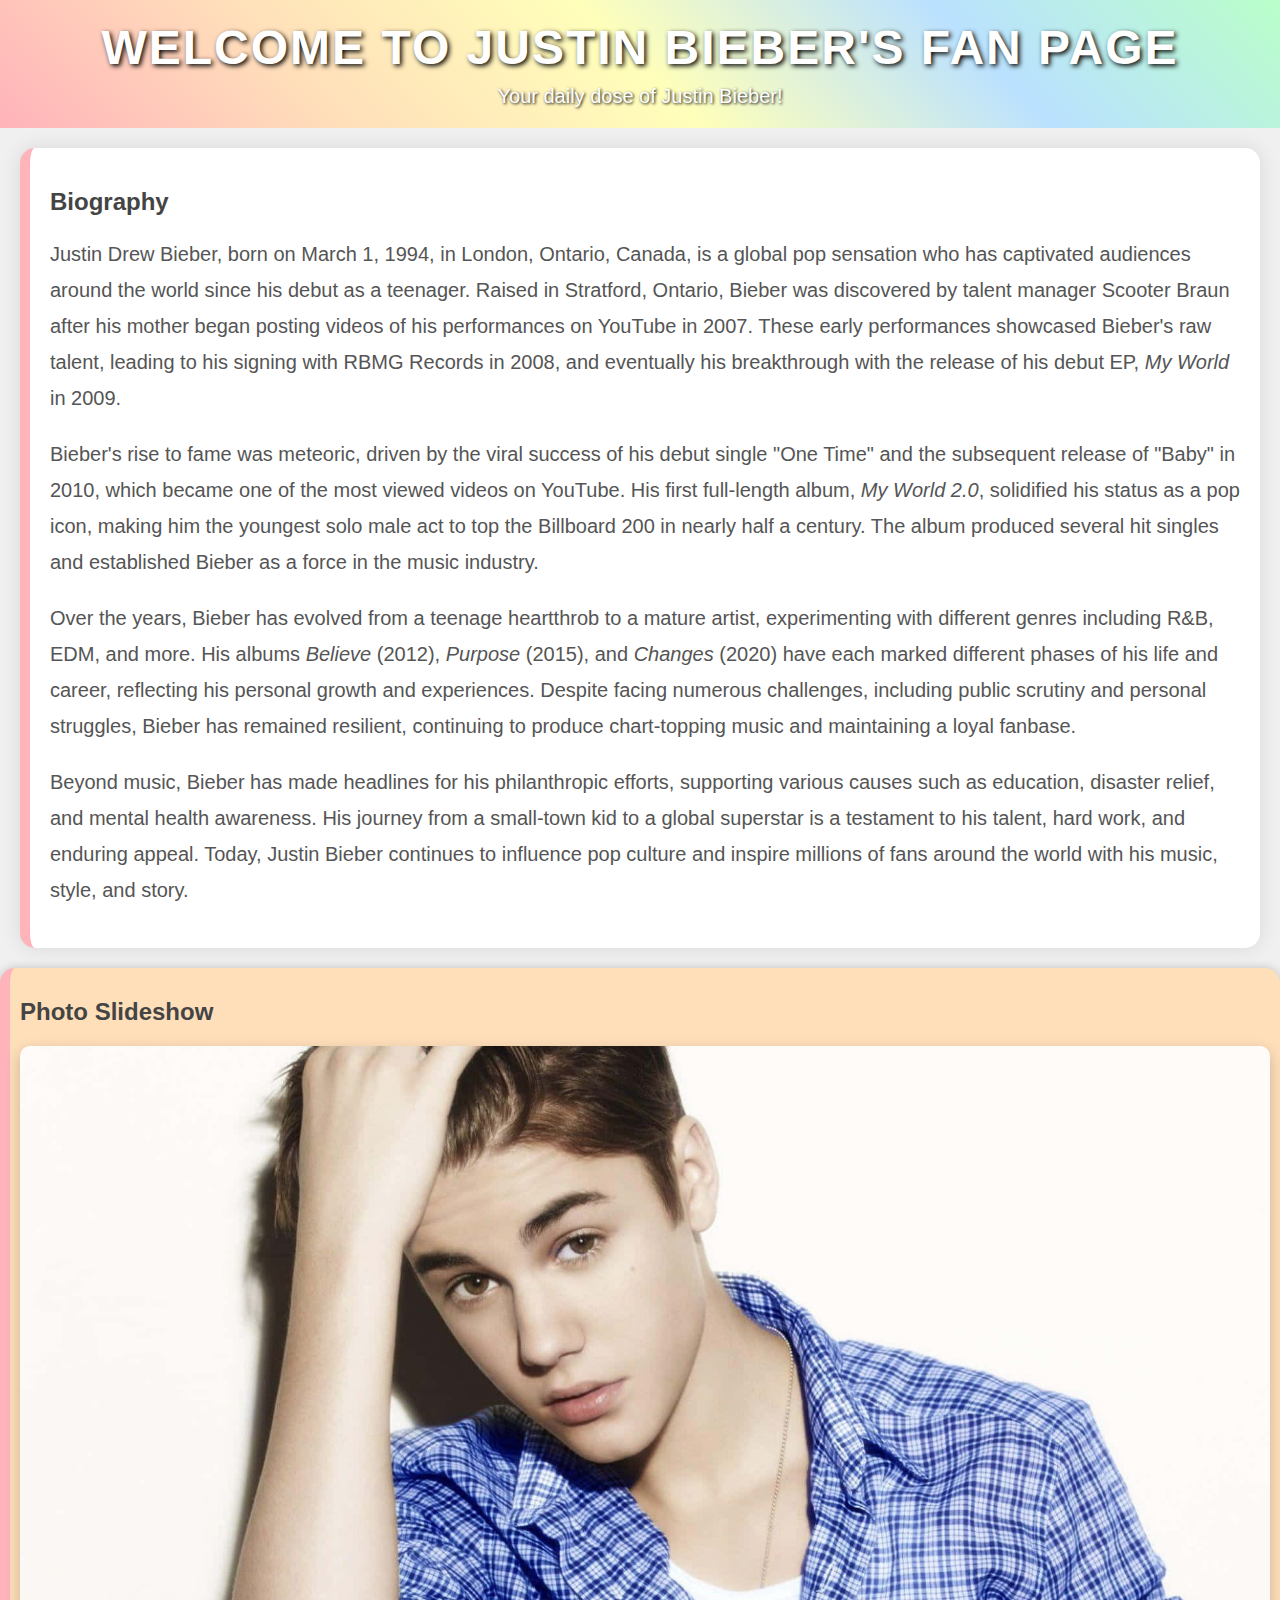
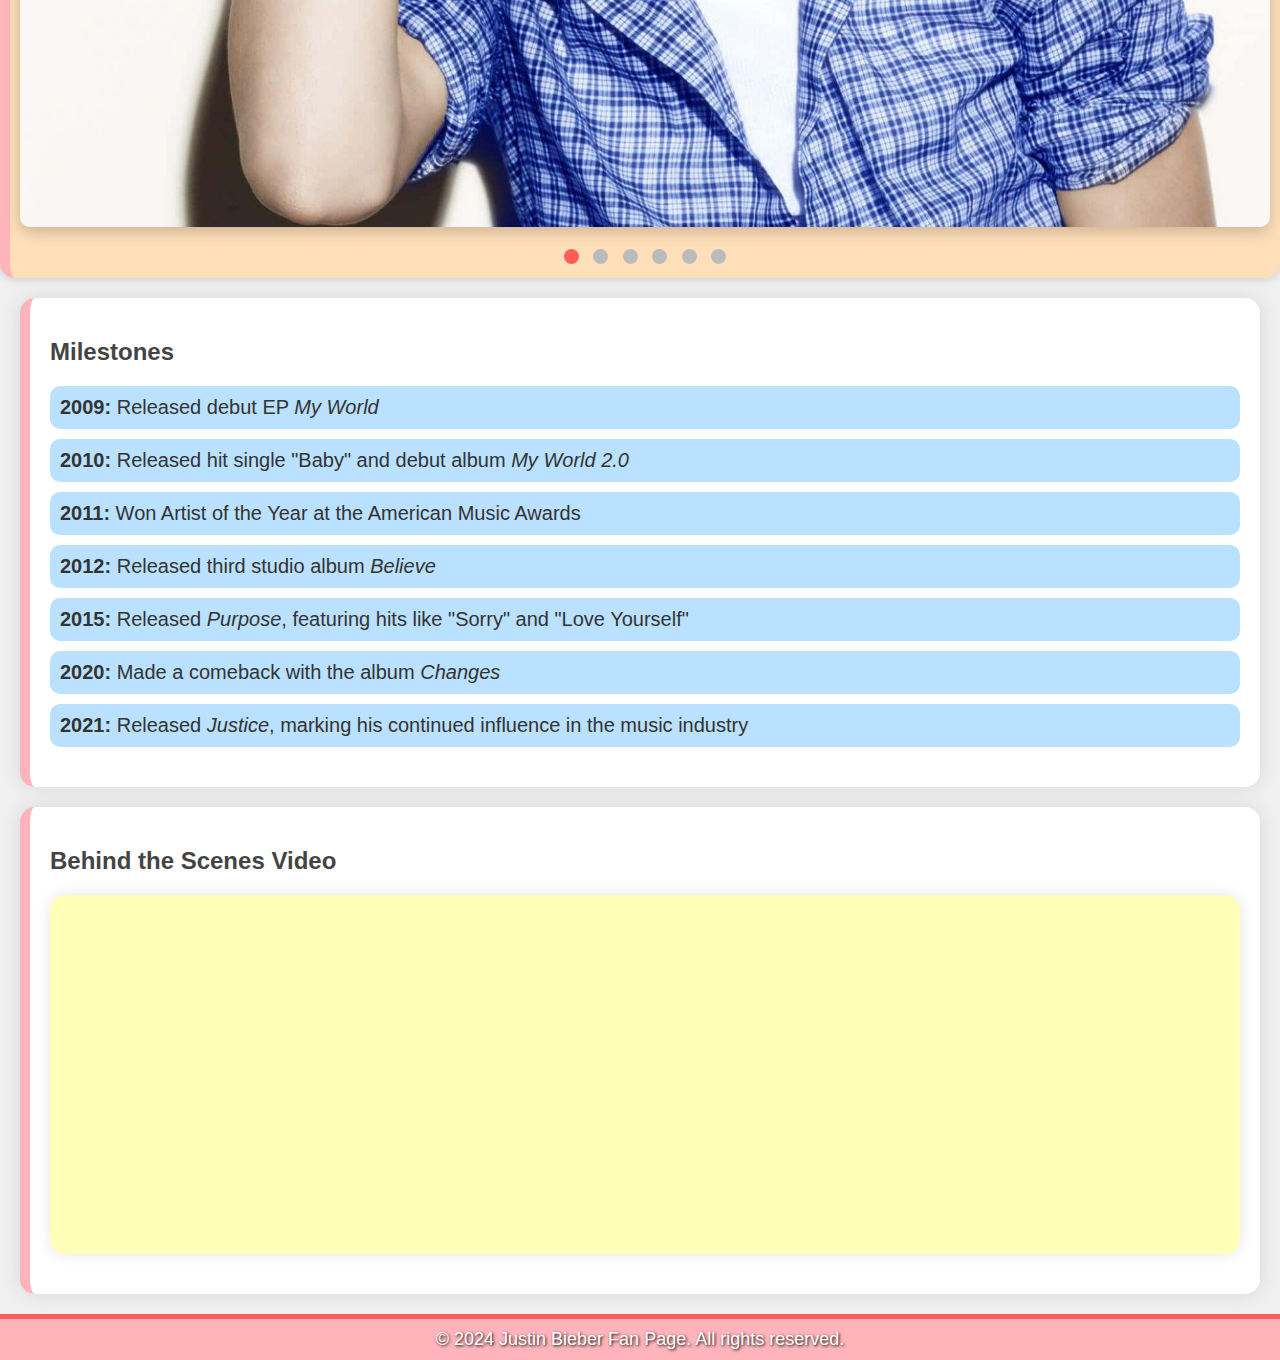
<file: JustinBieber/justin.html>
<!DOCTYPE html>
<html lang="en">
<head>
    <meta charset="UTF-8">
    <meta name="viewport" content="width=device-width, initial-scale=1.0">
    <title>Justin Bieber Fan Page</title>
    <link rel="stylesheet" href="justin_styles.css">
</head>
<body>
    <header>
        <h1>Welcome to Justin Bieber's Fan Page</h1>
        <p>Your daily dose of Justin Bieber!</p>
    </header>

    <section class="bio">
        <h2>Biography</h2>
        <p>Justin Drew Bieber, born on March 1, 1994, in London, Ontario, Canada, is a global pop sensation who has captivated audiences around the world since his debut as a teenager. Raised in Stratford, Ontario, Bieber was discovered by talent manager Scooter Braun after his mother began posting videos of his performances on YouTube in 2007. These early performances showcased Bieber's raw talent, leading to his signing with RBMG Records in 2008, and eventually his breakthrough with the release of his debut EP, <i>My World</i> in 2009.</p>
        <p>Bieber's rise to fame was meteoric, driven by the viral success of his debut single "One Time" and the subsequent release of "Baby" in 2010, which became one of the most viewed videos on YouTube. His first full-length album, <i>My World 2.0</i>, solidified his status as a pop icon, making him the youngest solo male act to top the Billboard 200 in nearly half a century. The album produced several hit singles and established Bieber as a force in the music industry.</p>
        <p>Over the years, Bieber has evolved from a teenage heartthrob to a mature artist, experimenting with different genres including R&B, EDM, and more. His albums <i>Believe</i> (2012), <i>Purpose</i> (2015), and <i>Changes</i> (2020) have each marked different phases of his life and career, reflecting his personal growth and experiences. Despite facing numerous challenges, including public scrutiny and personal struggles, Bieber has remained resilient, continuing to produce chart-topping music and maintaining a loyal fanbase.</p>
        <p>Beyond music, Bieber has made headlines for his philanthropic efforts, supporting various causes such as education, disaster relief, and mental health awareness. His journey from a small-town kid to a global superstar is a testament to his talent, hard work, and enduring appeal. Today, Justin Bieber continues to influence pop culture and inspire millions of fans around the world with his music, style, and story.</p>
    </section>

    <section class="slideshow">
        <h2>Photo Slideshow</h2>
        <div class="slideshow-container">
            <div class="slide fade">
                <img src="pics/justin1.jpg" alt="Justin Bieber on Billboard">
            </div>
            <div class="slide fade">
                <img src="pics/justin2.jpg" alt="Justin Bieber Smiling">
            </div>
            <div class="slide fade">
                <img src="pics/justin3.jpg" alt="Justin Bieber in 2015">
            </div>
            <div class="slide fade">
                <img src="pics/justin4.jpg" alt="Justin Bieber GQ Cover">
            </div>
            <div class="slide fade">
                <img src="pics/justin5.jpg" alt="Young Justin Bieber">
            </div>
            <div class="slide fade">
                <img src="pics/justin6.jpg" alt="Justin Bieber Performing">
            </div>
        </div>
        <br>
        <div style="text-align:center">
            <span class="dot"></span> 
            <span class="dot"></span> 
            <span class="dot"></span> 
            <span class="dot"></span> 
            <span class="dot"></span> 
            <span class="dot"></span> 
        </div>
    </section>

    <section class="milestones">
        <h2>Milestones</h2>
        <ul>
            <li><strong>2009:</strong> Released debut EP <i>My World</i></li>
            <li><strong>2010:</strong> Released hit single "Baby" and debut album <i>My World 2.0</i></li>
            <li><strong>2011:</strong> Won Artist of the Year at the American Music Awards</li>
            <li><strong>2012:</strong> Released third studio album <i>Believe</i></li>
            <li><strong>2015:</strong> Released <i>Purpose</i>, featuring hits like "Sorry" and "Love Yourself"</li>
            <li><strong>2020:</strong> Made a comeback with the album <i>Changes</i></li>
            <li><strong>2021:</strong> Released <i>Justice</i>, marking his continued influence in the music industry</li>
        </ul>
    </section>

    <section class="video">
        <h2>Behind the Scenes Video</h2>
        <div class="video-wrapper">
            <iframe width="560" height="315" src="https://www.youtube.com/embed/vYnXM2hxVYc?si=YSgbFkjJzTYWPpd0" title="YouTube video player" frameborder="0" allow="accelerometer; autoplay; clipboard-write; encrypted-media; gyroscope; picture-in-picture; web-share" referrerpolicy="strict-origin-when-cross-origin" allowfullscreen></iframe>
        </div>
    </section>


    <footer>
        <p>&copy; 2024 Justin Bieber Fan Page. All rights reserved.</p>
    </footer>

    <script src="justin_scripts.js"></script>
</body>
</html>
</file>
<file: JustinBieber/justin_styles.css>
body {
    font-family: 'Trebuchet MS', sans-serif;
    margin: 0;
    padding: 0;
    background-color: #f0f0f0;
    color: #444;
}

header {
    background-color: #ffb3ba; /* Soft Pink */
    color: white;
    padding: 20px;
    text-align: center;
    background-image: linear-gradient(45deg, #ffb3ba, #ffdfba, #ffffba, #bae1ff, #baffc9);
    animation: gradientBG 10s ease infinite;
}

@keyframes gradientBG {
    0% { background-position: 0% 50%; }
    50% { background-position: 100% 50%; }
    100% { background-position: 0% 50%; }
}

header h1 {
    margin: 0;
    font-size: 48px;
    font-weight: bold;
    letter-spacing: 2px;
    text-transform: uppercase;
    text-shadow: 2px 2px 5px #000;
}

header p {
    margin: 10px 0 0 0;
    font-size: 20px;
    font-weight: 300;
    text-shadow: 1px 1px 3px #000;
}

section {
    padding: 20px;
    margin: 20px;
    background-color: white;
    border-radius: 15px;
    box-shadow: 0 0 20px rgba(0, 0, 0, 0.1);
    border-left: 10px solid #ffb3ba;
}

.bio p {
    line-height: 1.8;
    font-size: 20px;
    color: #555;
}

.slideshow {
    position: relative;
    max-width: 100%;
    margin: auto;
    background-color: #ffdfba; /* Light Peach */
    border-radius: 15px;
    padding: 10px;
    box-shadow: 0 0 10px rgba(0, 0, 0, 0.2);
}

.slide {
    display: none;
}

img {
    width: 100%;
    border-radius: 10px;
    box-shadow: 0 5px 15px rgba(0, 0, 0, 0.2);
}

.dot {
    height: 15px;
    width: 15px;
    margin: 0 5px;
    background-color: #bbb;
    border-radius: 50%;
    display: inline-block;
    transition: background-color 0.6s ease;
}

.active {
    background-color: #ff5e57; /* Bright Red */
}

.milestones ul {
    list-style-type: none;
    padding: 0;
    font-size: 20px;
}

.milestones ul li {
    margin: 10px 0;
    background-color: #bae1ff; /* Soft Blue */
    padding: 10px;
    border-radius: 10px;
    color: #333;
}

.video-wrapper {
    text-align: center;
    margin: 20px 0;
    background-color: #ffffba; /* Light Yellow */
    padding: 20px;
    border-radius: 15px;
    box-shadow: 0 0 15px rgba(0, 0, 0, 0.1);
}

footer {
    background-color: #ffb3ba; /* Soft Pink */
    color: white;
    padding: 10px;
    text-align: center;
    text-shadow: 1px 1px 3px #000;
    border-top: 5px solid #ff5e57; /* Bright Red */
}

footer p {
    margin: 0;
    font-size: 18px;
}
</file>
